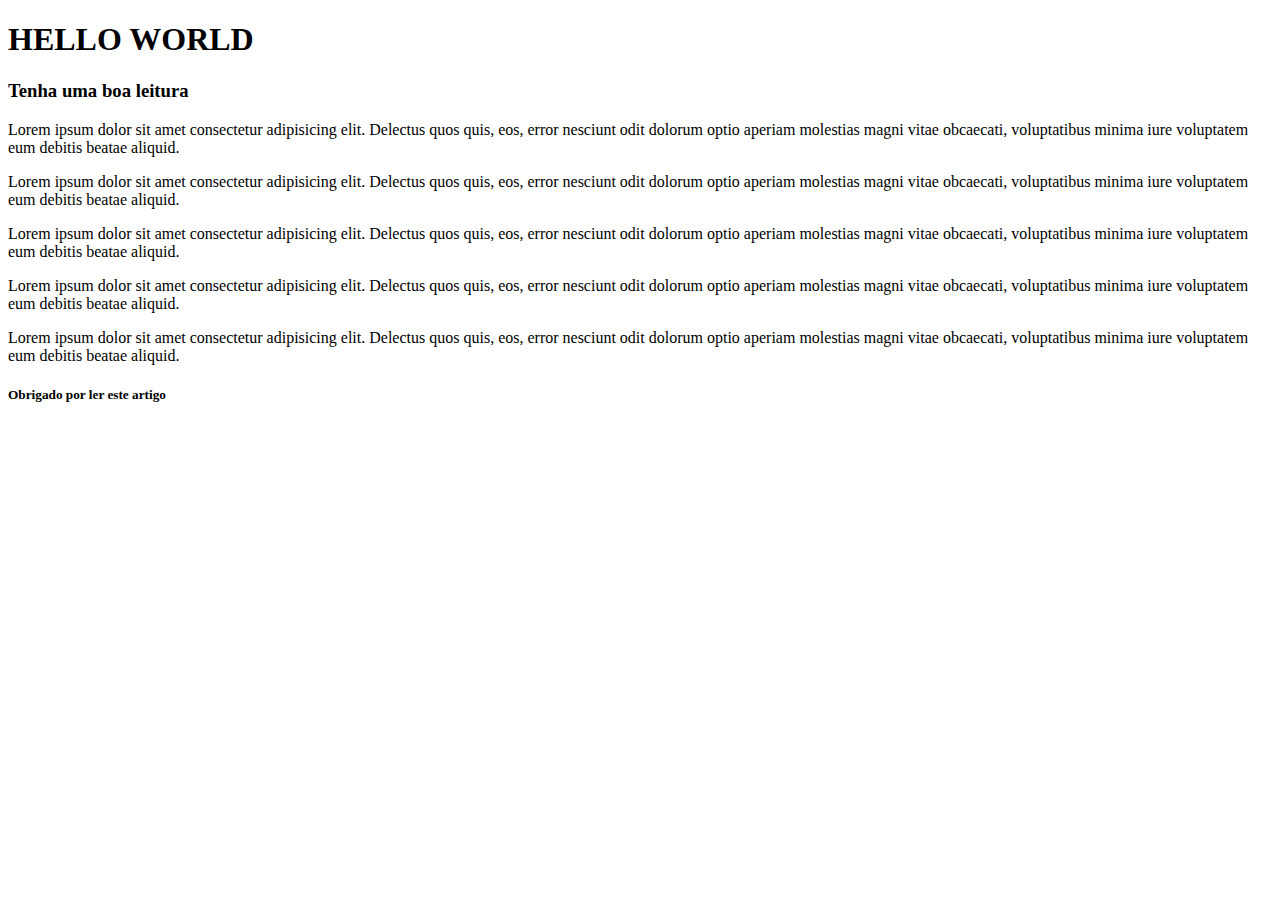
<file: 1 - HTML/aula3/index.html>
<!DOCTYPE html>
<html>
  <head>
    <title>Aula - Indentação</title>
  </head>
  <body>
    <section>
      <header>
        <h1>HELLO WORLD</h1>
        <h3>Tenha uma boa leitura</h3>
      </header>
      <article>
        <p>
          Lorem ipsum dolor sit amet consectetur adipisicing elit. Delectus quos quis, eos, error nesciunt odit dolorum optio aperiam molestias magni vitae obcaecati, voluptatibus minima iure voluptatem eum debitis beatae aliquid.
        </p>
        <p>
          Lorem ipsum dolor sit amet consectetur adipisicing elit. Delectus quos quis, eos, error nesciunt odit dolorum optio aperiam molestias magni vitae obcaecati, voluptatibus minima iure voluptatem eum debitis beatae aliquid.
        </p>
        <p>
          Lorem ipsum dolor sit amet consectetur adipisicing elit. Delectus quos quis, eos, error nesciunt odit dolorum optio aperiam molestias magni vitae obcaecati, voluptatibus minima iure voluptatem eum debitis beatae aliquid.
        </p>
        <p>
          Lorem ipsum dolor sit amet consectetur adipisicing elit. Delectus quos quis, eos, error nesciunt odit dolorum optio aperiam molestias magni vitae obcaecati, voluptatibus minima iure voluptatem eum debitis beatae aliquid.
        </p>
        <p>
          Lorem ipsum dolor sit amet consectetur adipisicing elit. Delectus quos quis, eos, error nesciunt odit dolorum optio aperiam molestias magni vitae obcaecati, voluptatibus minima iure voluptatem eum debitis beatae aliquid.
        </p>
      </article>
      <footer>
        <h5>Obrigado por ler este artigo</h5>
      </footer>
    </section>  
  </body>
</html>
</file>
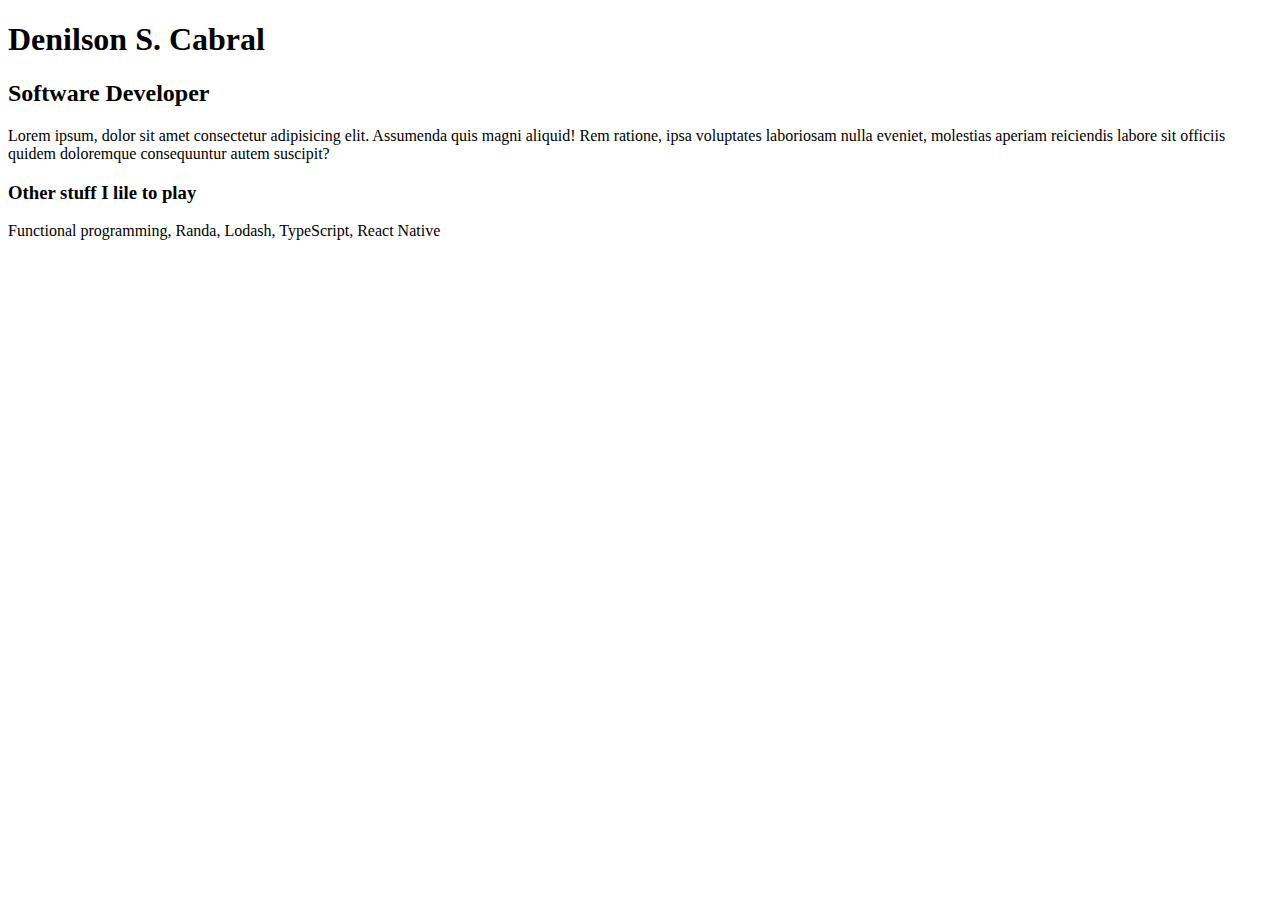
<file: 1 - HTML/aula4/index.html>
<!DOCTYPE html>
<html lang="pt">
<head>
    <meta charset="UTF-8">
    <meta http-equiv="X-UA-Compatible" content="IE=edge">
    <meta name="viewport" content="width=device-width, initial-scale=1.0">
    <title>Denilson S. Cabral</title>
</head>
<body>
 
    <h1>Denilson S. Cabral</h1>
    <h2>Software Developer</h2>

    <p>
        Lorem ipsum, dolor sit amet consectetur adipisicing elit. Assumenda quis magni aliquid! Rem ratione, ipsa voluptates laboriosam nulla eveniet, molestias aperiam reiciendis labore sit officiis quidem doloremque consequuntur autem suscipit?
    </p>

    <h3>Other stuff I lile to play</h3>
    <p>
        Functional programming, Randa, Lodash, TypeScript, React Native        
    </p>

</body>
</html>
</file>
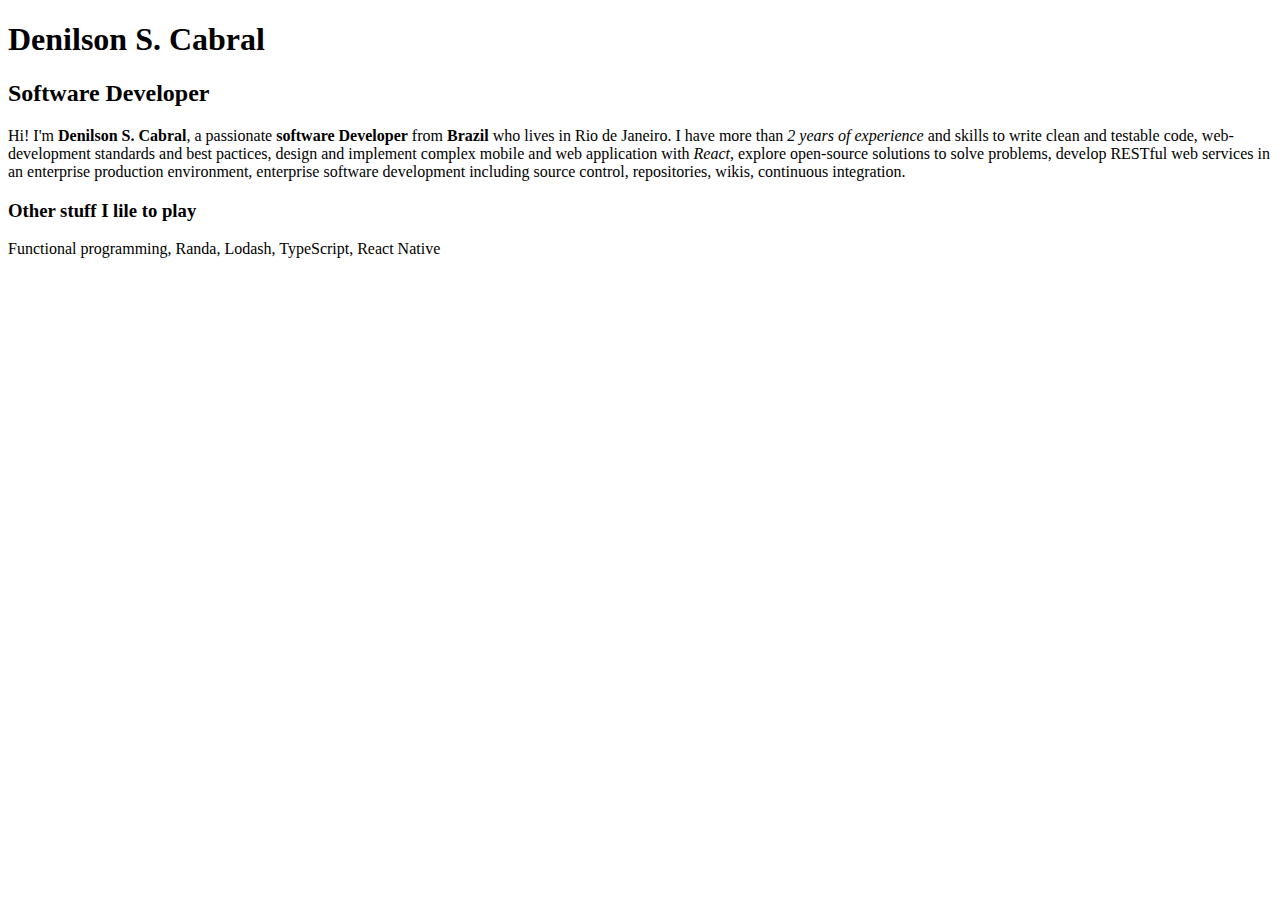
<file: 1 - HTML/aula5/index.html>
<!DOCTYPE html>
<html lang="pt">
<head>
    <meta charset="UTF-8">
    <meta http-equiv="X-UA-Compatible" content="IE=edge">
    <meta name="viewport" content="width=device-width, initial-scale=1.0">
    <title>Denilson S. Cabral</title>
</head>
<body>
 
    <h1>Denilson S. Cabral</h1>
    <h2>Software Developer</h2>

    <p>
        Hi! I'm <strong>Denilson S. Cabral</strong>, a passionate <strong>software Developer</strong> from <b>Brazil</b> who lives in Rio de Janeiro. I have more than <em>2 years of experience</em> and skills to write clean and testable code, web-development standards and best pactices, design and implement complex mobile and web application with <i>React</i>, explore open-source solutions to solve problems, develop RESTful web services in an enterprise production environment, enterprise software development including source control, repositories, wikis, continuous integration.
    </p>

    <h3>Other stuff I lile to play</h3>
    <p>
        Functional programming, Randa, Lodash, TypeScript, React Native        
    </p>

</body>
</html>
</file>
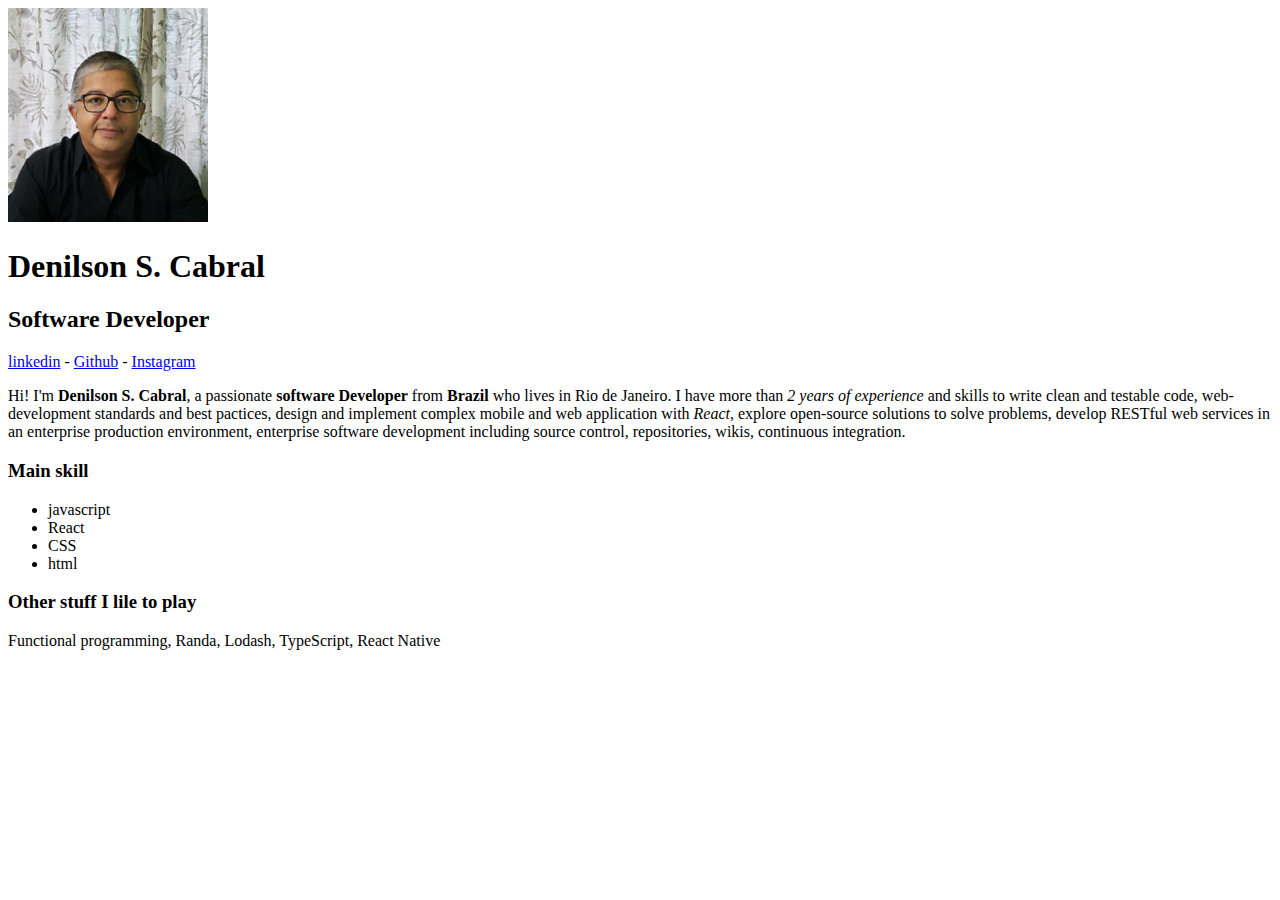
<file: 1 - HTML/aula6/index.html>
<!DOCTYPE html>
<html lang="pt">
<head>
    <meta charset="UTF-8">
    <meta http-equiv="X-UA-Compatible" content="IE=edge">
    <meta name="viewport" content="width=device-width, initial-scale=1.0">
    <title>Denilson S. Cabral</title>
</head>
<body>

    <img src="Denilson.jpeg" width="200" alt="foto: Denilson S. Cabral"> 
 
    <h1>Denilson S. Cabral</h1>
    <h2>Software Developer</h2>

    <a href="http://www.linkedin.com" target="_blank">linkedin</a>
    -
    <a href="http://www.github.com" target="_blank">Github</a>
    -
    <a href="http://www.instagram.com" target="_blank">Instagram</a>

    <p>
        Hi! I'm <strong>Denilson S. Cabral</strong>, a passionate <strong>software Developer</strong> from <b>Brazil</b> who lives in Rio de Janeiro. I have more than <em>2 years of experience</em> and skills to write clean and testable code, web-development standards and best pactices, design and implement complex mobile and web application with <i>React</i>, explore open-source solutions to solve problems, develop RESTful web services in an enterprise production environment, enterprise software development including source control, repositories, wikis, continuous integration.
    </p>

    <h3>Main skill</h3>
    <ul>
        <li>javascript</li>
        <li>React</li>
        <li>CSS</li>
        <li>html</li>
    </ul>
    
    <h3>Other stuff I lile to play</h3>
    <p>
        Functional programming, Randa, Lodash, TypeScript, React Native        
    </p>

</body>
</html>
</file>
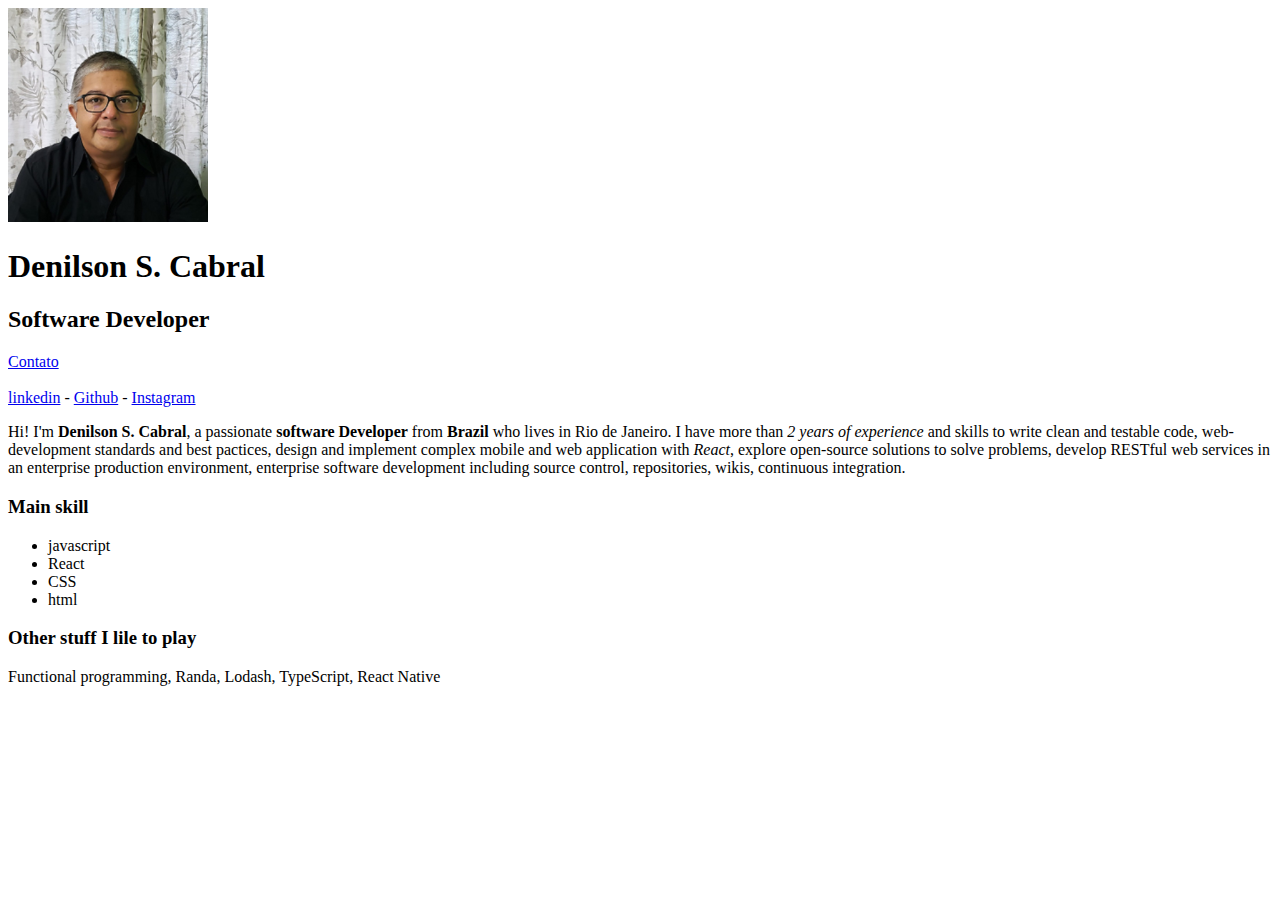
<file: 1 - HTML/aula7/index.html>
<!DOCTYPE html>
<html lang="pt">
<head>
    <meta charset="UTF-8">
    <meta http-equiv="X-UA-Compatible" content="IE=edge">
    <meta name="viewport" content="width=device-width, initial-scale=1.0">
    <title>Denilson S. Cabral</title>
</head>
<body>

    <img src="Denilson.jpeg" width="200" alt="foto: Denilson S. Cabral"> 
 
    <h1>Denilson S. Cabral</h1>
    <h2>Software Developer</h2>

    <a href="contato.html">Contato</a>

    <br><br>

    <a href="http://www.linkedin.com" target="_blank">linkedin</a>
    -
    <a href="http://www.github.com" target="_blank">Github</a>
    -
    <a href="http://www.instagram.com" target="_blank">Instagram</a>

    <p>
        Hi! I'm <strong>Denilson S. Cabral</strong>, a passionate <strong>software Developer</strong> from <b>Brazil</b> who lives in Rio de Janeiro. I have more than <em>2 years of experience</em> and skills to write clean and testable code, web-development standards and best pactices, design and implement complex mobile and web application with <i>React</i>, explore open-source solutions to solve problems, develop RESTful web services in an enterprise production environment, enterprise software development including source control, repositories, wikis, continuous integration.
    </p>

    <h3>Main skill</h3>
    <ul>
        <li>javascript</li>
        <li>React</li>
        <li>CSS</li>
        <li>html</li>
    </ul>
    
    <h3>Other stuff I lile to play</h3>
    <p>
        Functional programming, Randa, Lodash, TypeScript, React Native        
    </p>

</body>
</html>
</file>
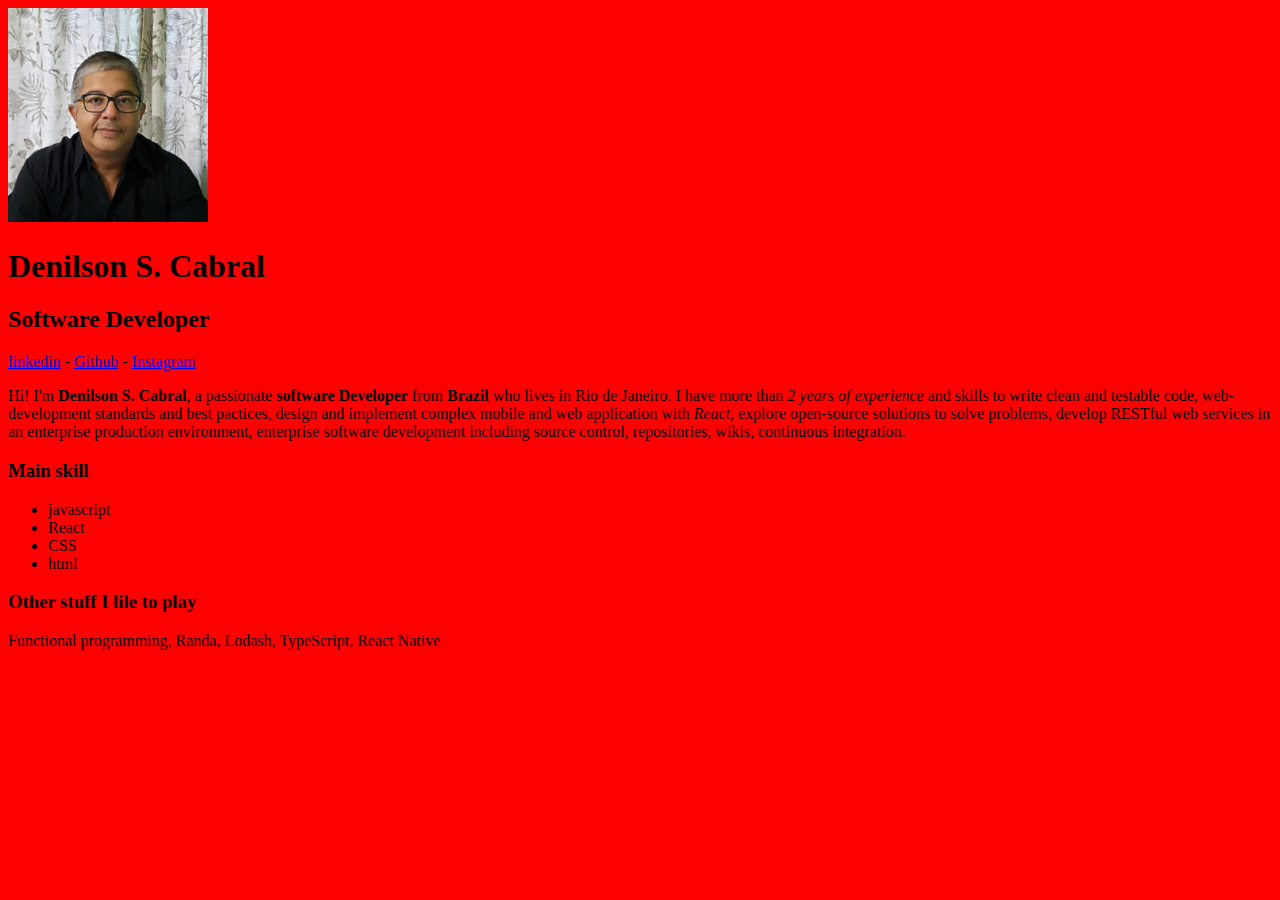
<file: 2 - CSS/aula1/index.html>
<!DOCTYPE html>
<html lang="pt">
<head>
    <meta charset="UTF-8">
    <meta http-equiv="X-UA-Compatible" content="IE=edge">
    <meta name="viewport" content="width=device-width, initial-scale=1.0">
    <title>Denilson S. Cabral</title>

    <link rel="stylesheet" href="style.css">
</head>
<body>

    <img src="Denilson.jpeg" width="200" alt="foto: Denilson S. Cabral"> 
 
    <h1>Denilson S. Cabral</h1>
    <h2>Software Developer</h2>

    <a href="http://www.linkedin.com" target="_blank">linkedin</a>
    -
    <a href="http://www.github.com" target="_blank">Github</a>
    -
    <a href="http://www.instagram.com" target="_blank">Instagram</a>

    <p>
        Hi! I'm <strong>Denilson S. Cabral</strong>, a passionate <strong>software Developer</strong> from <b>Brazil</b> who lives in Rio de Janeiro. I have more than <em>2 years of experience</em> and skills to write clean and testable code, web-development standards and best pactices, design and implement complex mobile and web application with <i>React</i>, explore open-source solutions to solve problems, develop RESTful web services in an enterprise production environment, enterprise software development including source control, repositories, wikis, continuous integration.
    </p>

    <h3>Main skill</h3>
    <ul>
        <li>javascript</li>
        <li>React</li>
        <li>CSS</li>
        <li>html</li>
    </ul>
    
    <h3>Other stuff I lile to play</h3>
    <p>
        Functional programming, Randa, Lodash, TypeScript, React Native        
    </p>

</body>
</html>
</file>
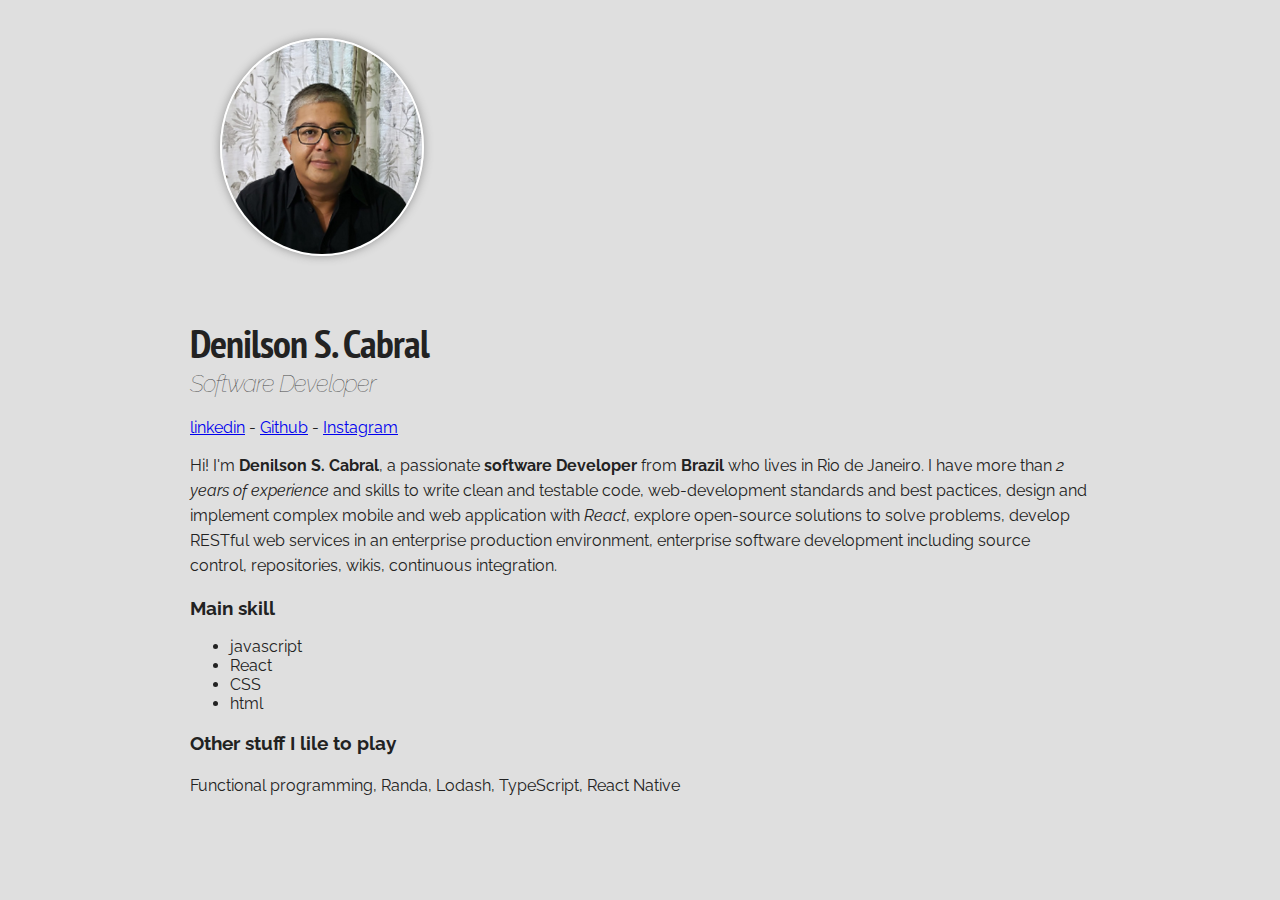
<file: 2 - CSS/aula10/index.html>
<!DOCTYPE html>
<html lang="pt">
<head>
    <meta charset="UTF-8">
    <meta http-equiv="X-UA-Compatible" content="IE=edge">
    <meta name="viewport" content="width=device-width, initial-scale=1.0">
    <title>Denilson S. Cabral</title>
    <link rel="preconnect" href="https://fonts.googleapis.com">
<link rel="preconnect" href="https://fonts.gstatic.com" crossorigin>
<link href="https://fonts.googleapis.com/css2?family=PT+Sans+Narrow:wght@700&family=Raleway:wght@400;500&display=swap" rel="stylesheet">

    <link rel="stylesheet" href="style.css">
</head>
<body>

    <div class="container">
        <img src="Denilson.jpeg" alt="foto: Denilson S. Cabral" class="foto-principal"> 
    
        <h1>Denilson S. Cabral</h1>
        <h2>Software Developer</h2>

        <a href="http://www.linkedin.com" target="_blank">linkedin</a>
        -
        <a href="http://www.github.com" target="_blank">Github</a>
        -
        <a href="http://www.instagram.com" target="_blank">Instagram</a>

        <p>
            Hi! I'm <strong>Denilson S. Cabral</strong>, a passionate <strong>software Developer</strong> from <b>Brazil</b> who lives in Rio de Janeiro. I have more than <em>2 years of experience</em> and skills to write clean and testable code, web-development standards and best pactices, design and implement complex mobile and web application with <i>React</i>, explore open-source solutions to solve problems, develop RESTful web services in an enterprise production environment, enterprise software development including source control, repositories, wikis, continuous integration.
        </p>

        <h3>Main skill</h3>
        <ul>
            <li>javascript</li>
            <li>React</li>
            <li>CSS</li>
            <li>html</li>
        </ul>
        
        <h3>Other stuff I lile to play</h3>
        <p>
            Functional programming, Randa, Lodash, TypeScript, React Native        
        </p>
    </div>
    
</body>
</html>
</file>
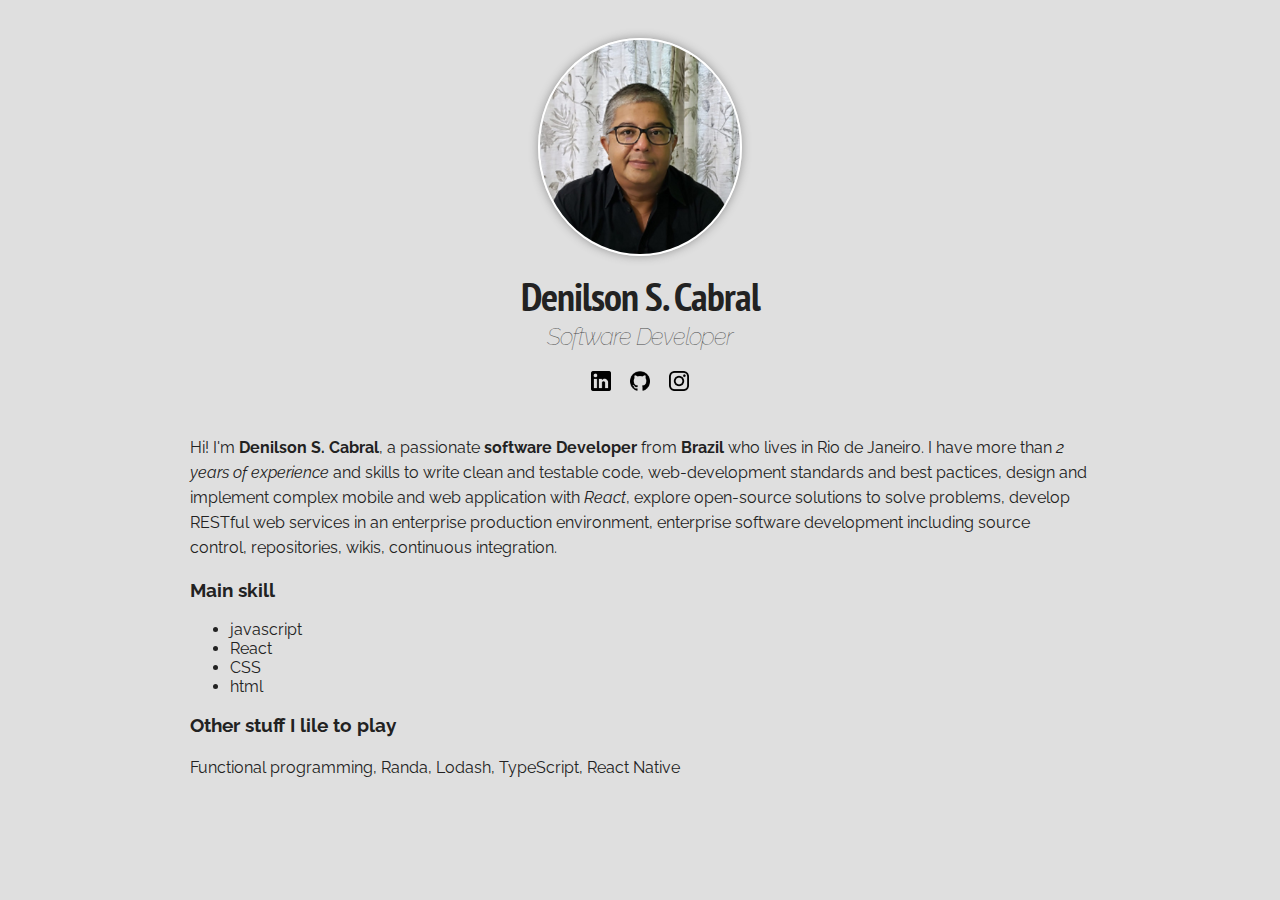
<file: 2 - CSS/aula11/index.html>
<!DOCTYPE html>
<html lang="pt">
<head>
    <meta charset="UTF-8">
    <meta http-equiv="X-UA-Compatible" content="IE=edge">
    <meta name="viewport" content="width=device-width, initial-scale=1.0">
    <title>Denilson S. Cabral</title>
    <link rel="preconnect" href="https://fonts.googleapis.com">
<link rel="preconnect" href="https://fonts.gstatic.com" crossorigin>
<link href="https://fonts.googleapis.com/css2?family=PT+Sans+Narrow:wght@700&family=Raleway:wght@400;500&display=swap" rel="stylesheet">

    <link rel="stylesheet" href="style.css">
</head>
<body>

    <div class="container">
        <div class="profile">
            <img src="Denilson.jpeg" alt="foto: Denilson S. Cabral" class="foto-principal"> 
        
            <h1>Denilson S. Cabral</h1>
            <h2>Software Developer</h2>

            <a href="http://www.linkedin.com" target="_blank" class="social-links">
                <img src="logo-linkedin.png" alt="linkedin" class="social-icons">
            </a>
            <a href="http://www.github.com" target="_blank" class="social-links">
                <img src="logo-github.png" alt="github" class="social-icons github">
            </a>
            <a href="http://www.instagram.com" target="_blank" class="social-links">
                <img src="logo-instagram.png" alt="instagram" class="social-icons">
            </a>
        </div>

        <p>
            Hi! I'm <strong>Denilson S. Cabral</strong>, a passionate <strong>software Developer</strong> from <b>Brazil</b> who lives in Rio de Janeiro. I have more than <em>2 years of experience</em> and skills to write clean and testable code, web-development standards and best pactices, design and implement complex mobile and web application with <i>React</i>, explore open-source solutions to solve problems, develop RESTful web services in an enterprise production environment, enterprise software development including source control, repositories, wikis, continuous integration.
        </p>

        <h3>Main skill</h3>
        <ul>
            <li>javascript</li>
            <li>React</li>
            <li>CSS</li>
            <li>html</li>
        </ul>
        
        <h3>Other stuff I lile to play</h3>
        <p>
            Functional programming, Randa, Lodash, TypeScript, React Native        
        </p>
    </div>
    
</body>
</html>
</file>
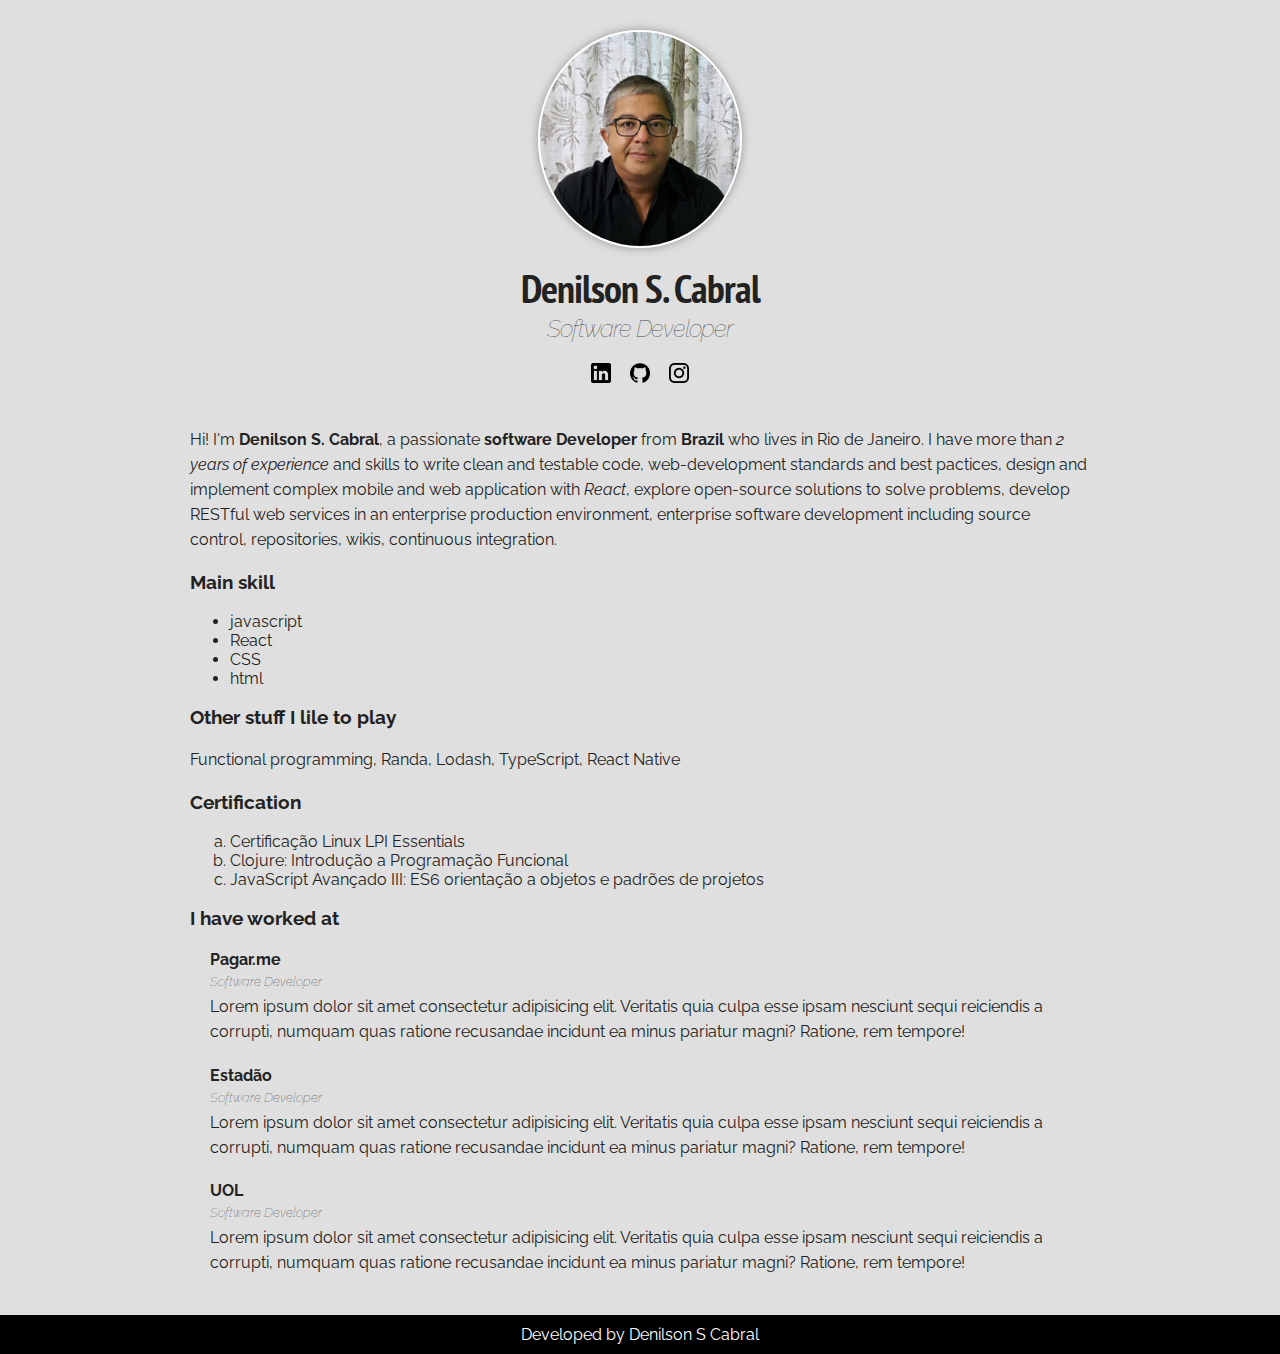
<file: 2 - CSS/aula12/index.html>
<!DOCTYPE html>
<html lang="pt">
<head>
    <meta charset="UTF-8">
    <meta http-equiv="X-UA-Compatible" content="IE=edge">
    <meta name="viewport" content="width=device-width, initial-scale=1.0">
    <title>Denilson S. Cabral</title>
    <link rel="preconnect" href="https://fonts.googleapis.com">
<link rel="preconnect" href="https://fonts.gstatic.com" crossorigin>
<link href="https://fonts.googleapis.com/css2?family=PT+Sans+Narrow:wght@700&family=Raleway:wght@400;500&display=swap" rel="stylesheet">

    <link rel="stylesheet" href="style.css">
</head>
<body>

    <div class="container">
        <div class="profile">
            <img src="Denilson.jpeg" alt="foto: Denilson S. Cabral" class="foto-principal"> 
        
            <h1>Denilson S. Cabral</h1>
            <h2>Software Developer</h2>

            <a href="http://www.linkedin.com" target="_blank" class="social-links">
                <img src="logo-linkedin.png" alt="linkedin" class="social-icons">
            </a>
            <a href="http://www.github.com" target="_blank" class="social-links">
                <img src="logo-github.png" alt="github" class="social-icons github">
            </a>
            <a href="http://www.instagram.com" target="_blank" class="social-links">
                <img src="logo-instagram.png" alt="instagram" class="social-icons">
            </a>
        </div>

        <p>
            Hi! I'm <strong>Denilson S. Cabral</strong>, a passionate <strong>software Developer</strong> from <b>Brazil</b> who lives in Rio de Janeiro. I have more than <em>2 years of experience</em> and skills to write clean and testable code, web-development standards and best pactices, design and implement complex mobile and web application with <i>React</i>, explore open-source solutions to solve problems, develop RESTful web services in an enterprise production environment, enterprise software development including source control, repositories, wikis, continuous integration.
        </p>

        <h3>Main skill</h3>
        <ul>
            <li>javascript</li>
            <li>React</li>
            <li>CSS</li>
            <li>html</li>
        </ul>
        
        <h3>Other stuff I lile to play</h3>
        <p>
            Functional programming, Randa, Lodash, TypeScript, React Native        
        </p>

        <h3>Certification</h3>
        <ol type="a">
            <li>Certificação Linux LPI Essentials</li>
            <li>Clojure: Introdução a Programação Funcional</li>
            <li>JavaScript Avançado III: ES6 orientação a objetos e padrões de projetos</li>
        </ol>

        <h3>I have worked at</h3>
        <ul class="jobs-list">
            <li>
                <h4>Pagar.me</h4>
                <h5>Software Developer</h5>
                <p>
                    Lorem ipsum dolor sit amet consectetur adipisicing elit. Veritatis quia culpa esse ipsam nesciunt sequi reiciendis a corrupti, numquam quas ratione recusandae incidunt ea minus pariatur magni? Ratione, rem tempore!
                </p>
            </li>
            <li>
                <h4>Estadão</h4>
                <h5>Software Developer</h5>
                <p>
                    Lorem ipsum dolor sit amet consectetur adipisicing elit. Veritatis quia culpa esse ipsam nesciunt sequi reiciendis a corrupti, numquam quas ratione recusandae incidunt ea minus pariatur magni? Ratione, rem tempore!
                </p>
            </li>
            <li>
                <h4>UOL</h4>
                <h5>Software Developer</h5>
                <p>
                    Lorem ipsum dolor sit amet consectetur adipisicing elit. Veritatis quia culpa esse ipsam nesciunt sequi reiciendis a corrupti, numquam quas ratione recusandae incidunt ea minus pariatur magni? Ratione, rem tempore!
                </p>
            </li>
        </ul>
    </div>

    <div class="footer">
        Developed by Denilson S Cabral
    </div>
    
</body>
</html>
</file>
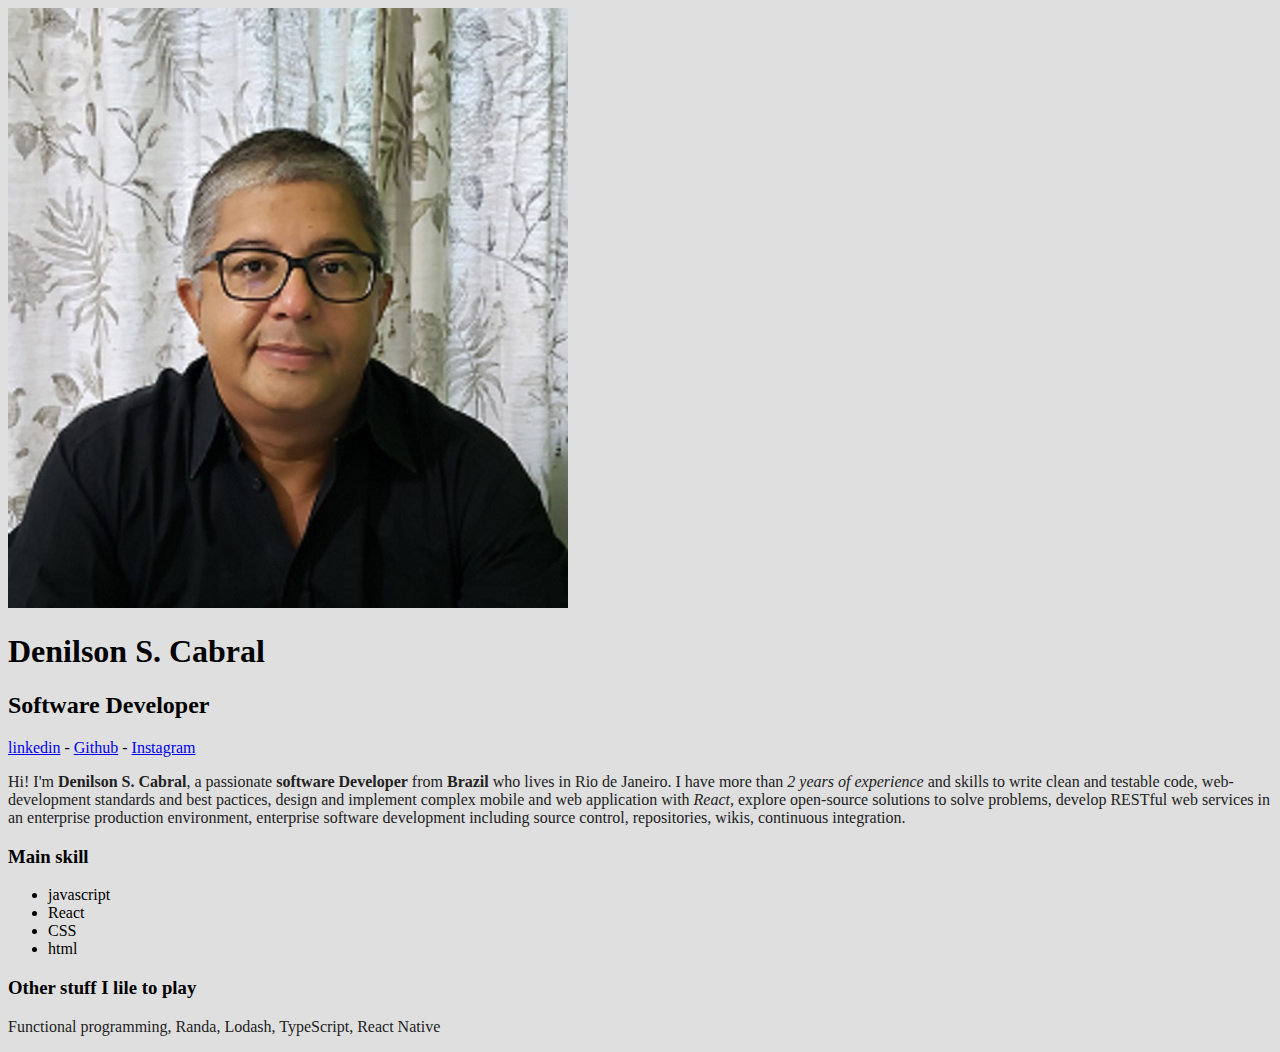
<file: 2 - CSS/aula2/index.html>
<!DOCTYPE html>
<html lang="pt">
<head>
    <meta charset="UTF-8">
    <meta http-equiv="X-UA-Compatible" content="IE=edge">
    <meta name="viewport" content="width=device-width, initial-scale=1.0">
    <title>Denilson S. Cabral</title>

    <link rel="stylesheet" href="style.css">
</head>
<body>

    <img src="Denilson.jpeg" alt="foto: Denilson S. Cabral" class="foto-principal"> 
 
    <h1 id="titulo-principal">Denilson S. Cabral</h1>
    <h2>Software Developer</h2>

    <a href="http://www.linkedin.com" target="_blank">linkedin</a>
    -
    <a href="http://www.github.com" target="_blank">Github</a>
    -
    <a href="http://www.instagram.com" target="_blank">Instagram</a>

    <p>
        Hi! I'm <strong>Denilson S. Cabral</strong>, a passionate <strong>software Developer</strong> from <b>Brazil</b> who lives in Rio de Janeiro. I have more than <em>2 years of experience</em> and skills to write clean and testable code, web-development standards and best pactices, design and implement complex mobile and web application with <i>React</i>, explore open-source solutions to solve problems, develop RESTful web services in an enterprise production environment, enterprise software development including source control, repositories, wikis, continuous integration.
    </p>

    <h3>Main skill</h3>
    <ul>
        <li>javascript</li>
        <li>React</li>
        <li>CSS</li>
        <li>html</li>
    </ul>
    
    <h3>Other stuff I lile to play</h3>
    <p>
        Functional programming, Randa, Lodash, TypeScript, React Native        
    </p>

</body>
</html>
</file>
<file: 2 - CSS/aula1/style.css>
body {
    background: red;    
}
</file>
<file: 2 - CSS/aula10/style.css>
body {
    background: #dfdfdf;  
    font-family: 'Raleway', sans-serif;
    color: rgb(34, 34, 34);
}

.container {
    width: 900px;
    margin: 0 auto;
}

.foto-principal {
    width: 200px;
    border: 2px solid #ffffff; /* shorthand */
    border-radius: 50%;
    margin: 30px;
    padding: 0px;
    box-shadow: 0px 0px 10px #959595;
}

h1 {
    margin-bottom: 0;
    letter-spacing: -1px;
    font-family: 'PT Sans Narrow', sans-serif;
    font-size: 40px;
}

h2 {
    margin-top: 0;
    font-style: italic;
    color: rgb(73, 73, 73);
    font-weight: 100;
    letter-spacing: -1px;
}

p {
    line-height: 25px;
}
</file>
<file: 2 - CSS/aula11/style.css>
body {
    background: #dfdfdf;  
    font-family: 'Raleway', sans-serif;
    color: rgb(34, 34, 34);
}

.container {
    width: 900px;
    margin: 0 auto;
}

.profile {
    text-align: center;
    margin-bottom: 40px;
}

.foto-principal {
    width: 200px;
    border: 2px solid #ffffff; /* shorthand */
    border-radius: 50%;
    margin: 30px 30px 0 30px;
    padding: 0px;
    box-shadow: 0px 0px 10px #959595;
}

h1 {
    margin-top: 10px;
    margin-bottom: 0;
    letter-spacing: -1px;
    font-family: 'PT Sans Narrow', sans-serif;
    font-size: 40px;
}

h2 {
    margin-top: 0;
    font-style: italic;
    color: rgb(73, 73, 73);
    font-weight: 100;
    letter-spacing: -1px;
}

p {
    line-height: 25px;
}

.social-links {
    text-decoration: none;
}

.social-icons {
    width: 20px;
}

.github {
    margin: 0 15px 0 15px;
}
</file>
<file: 2 - CSS/aula12/style.css>
body {
    background: #dfdfdf;  
    font-family: 'Raleway', sans-serif;
    color: rgb(34, 34, 34);
    margin: 0;
}

.container {
    width: 900px;
    margin: 0 auto;
}

.profile {
    text-align: center;
    margin-bottom: 40px;
}

.foto-principal {
    width: 200px;
    border: 2px solid #ffffff; /* shorthand */
    border-radius: 50%;
    margin: 30px 30px 0 30px;
    padding: 0px;
    box-shadow: 0px 0px 10px #959595;
}

h1 {
    margin-top: 10px;
    margin-bottom: 0;
    letter-spacing: -1px;
    font-family: 'PT Sans Narrow', sans-serif;
    font-size: 40px;
}

h2 {
    margin-top: 0;
    font-style: italic;
    color: rgb(73, 73, 73);
    font-weight: 100;
    letter-spacing: -1px;
}

h4 {
    margin-bottom: 5px;
}

h5 {
    margin-top: 0;
    margin-bottom: 5px;
    font-weight: 100;
    font-style: italic;
}

p {
    line-height: 25px;
    margin-top: 0;
}

.social-links {
    text-decoration: none;
}

.social-icons {
    width: 20px;
}

.github {
    margin: 0 15px 0 15px;
}

.jobs-list {
    list-style: none;
    padding-left: 20px;
}

.footer {
    margin-top: 40px;
    background-color: black;
    color: white;
    text-align: center;
    padding: 10px 0;
}
</file>
<file: 2 - CSS/aula2/style.css>
body {
    background: #dfdfdf;  
}

p {
    color: rgb(34, 34, 34);
}
</file>
